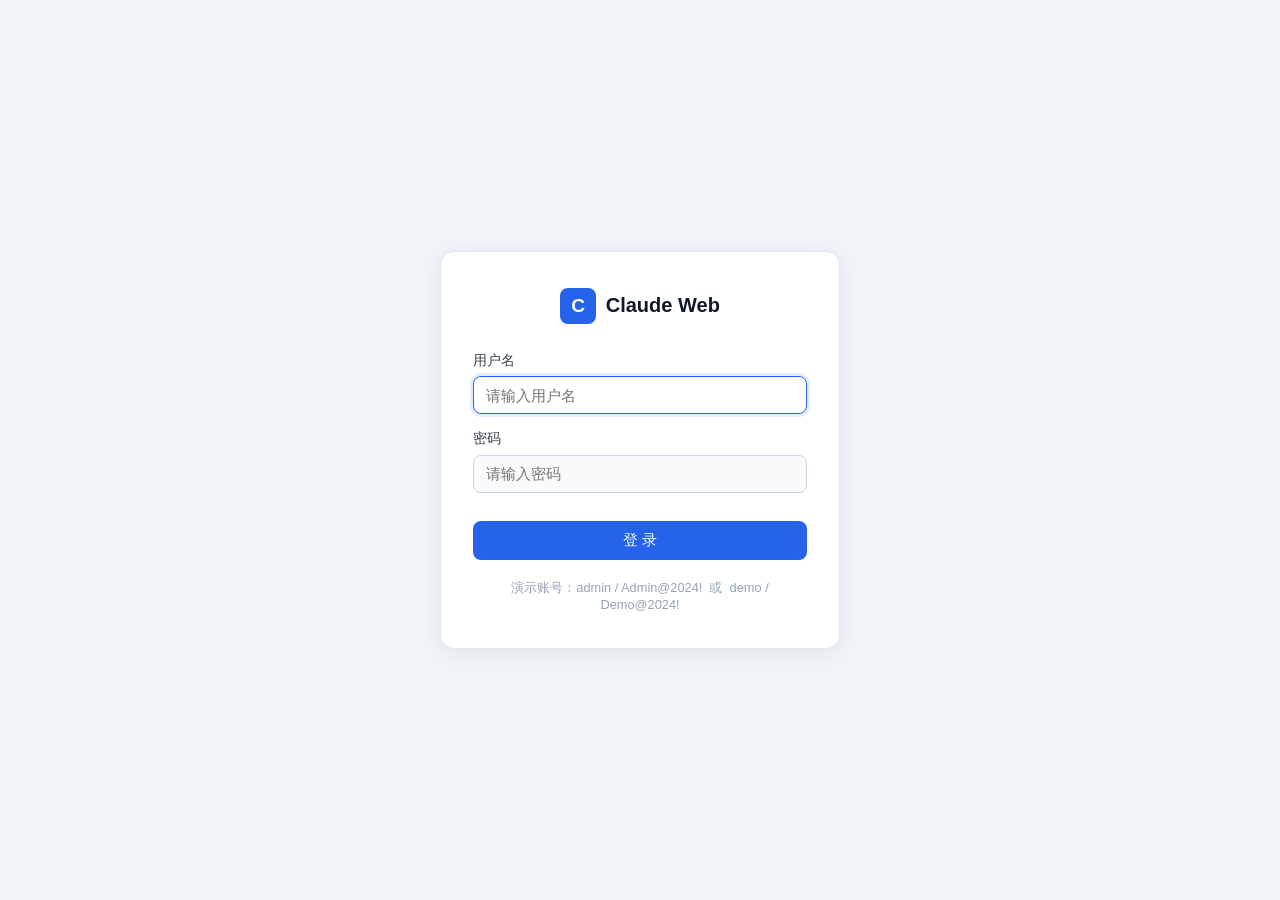
<file: src/main/resources/templates/login.html>
<!DOCTYPE html>
<html lang="zh" xmlns:th="http://www.thymeleaf.org">
<head>
  <meta charset="utf-8">
  <meta name="viewport" content="width=device-width, initial-scale=1">
  <title>Claude Web — 登录</title>
  <style>
    *, *::before, *::after { box-sizing: border-box; margin: 0; padding: 0; }
    body {
      font-family: -apple-system, BlinkMacSystemFont, "Segoe UI", Roboto, sans-serif;
      background: #f1f5f9;
      display: flex; align-items: center; justify-content: center;
      min-height: 100vh; padding: 1rem;
    }
    .card {
      background: #ffffff;
      border: 1px solid #e2e8f0;
      border-radius: 14px;
      padding: 2.25rem 2rem;
      width: 100%; max-width: 400px;
      box-shadow: 0 4px 24px rgba(0,0,0,.08);
    }
    .logo {
      display: flex; align-items: center; justify-content: center; gap: .6rem;
      margin-bottom: 1.75rem;
    }
    .logo-icon {
      width: 36px; height: 36px; background: #2563eb; border-radius: 8px;
      display: flex; align-items: center; justify-content: center;
      color: #fff; font-size: 1.2rem; font-weight: 700;
    }
    .logo-text { font-size: 1.25rem; font-weight: 600; color: #0f172a; }
    .field { margin-bottom: 1rem; }
    label {
      display: block; font-size: .875rem; font-weight: 500;
      color: #374151; margin-bottom: .4rem;
    }
    input {
      width: 100%; padding: .6rem .75rem;
      background: #f8fafc; border: 1px solid #cbd5e1;
      border-radius: 8px; color: #1f2937; font-size: .9375rem;
      outline: none; transition: border-color .15s, box-shadow .15s;
    }
    input:focus {
      border-color: #2563eb;
      box-shadow: 0 0 0 3px rgba(37,99,235,.12);
      background: #fff;
    }
    .btn-login {
      width: 100%; padding: .65rem;
      margin-top: .75rem;
      background: #2563eb; color: #fff; border: none;
      border-radius: 8px; font-size: .9375rem; font-weight: 500;
      cursor: pointer; transition: background .15s;
    }
    .btn-login:hover { background: #1d4ed8; }
    .btn-login:disabled { background: #93c5fd; cursor: not-allowed; }
    .error {
      display: none; margin-top: .75rem;
      background: #fef2f2; border: 1px solid #fecaca;
      color: #b91c1c; font-size: .875rem;
      padding: .5rem .75rem; border-radius: 8px; text-align: center;
    }
    .hint {
      margin-top: 1.25rem; font-size: .8rem; color: #94a3b8; text-align: center;
    }
  </style>
</head>
<body>
  <div class="card">
    <div class="logo">
      <div class="logo-icon">C</div>
      <span class="logo-text">Claude Web</span>
    </div>
    <form id="loginForm" autocomplete="on">
      <div class="field">
        <label for="username">用户名</label>
        <input id="username" name="username" type="text"
               autocomplete="username" autofocus required
               placeholder="请输入用户名">
      </div>
      <div class="field">
        <label for="password">密码</label>
        <input id="password" name="password" type="password"
               autocomplete="current-password" required
               placeholder="请输入密码">
      </div>
      <button class="btn-login" type="submit" id="submitBtn">登 录</button>
      <p class="error" id="errMsg"></p>
    </form>
    <p class="hint">演示账号：admin / Admin@2024!&nbsp;&nbsp;或&nbsp;&nbsp;demo / Demo@2024!</p>
  </div>

  <script>
    const form     = document.getElementById('loginForm');
    const errMsg   = document.getElementById('errMsg');
    const submitBtn = document.getElementById('submitBtn');

    form.addEventListener('submit', async e => {
      e.preventDefault();
      errMsg.style.display = 'none';
      submitBtn.disabled = true;
      submitBtn.textContent = '登录中…';

      try {
        const res = await fetch('/auth/login', {
          method: 'POST',
          headers: { 'Content-Type': 'application/json' },
          body: JSON.stringify({
            username: document.getElementById('username').value.trim(),
            password: document.getElementById('password').value
          })
        });
        const data = await res.json().catch(() => ({}));
        if (res.ok) {
          window.location.href = '/';
        } else {
          errMsg.textContent = data.error || '登录失败，请重试';
          errMsg.style.display = 'block';
          document.getElementById('password').value = '';
          document.getElementById('password').focus();
        }
      } catch (err) {
        errMsg.textContent = '网络错误，请稍后重试';
        errMsg.style.display = 'block';
      } finally {
        submitBtn.disabled = false;
        submitBtn.textContent = '登 录';
      }
    });
  </script>
</body>
</html>
</file>
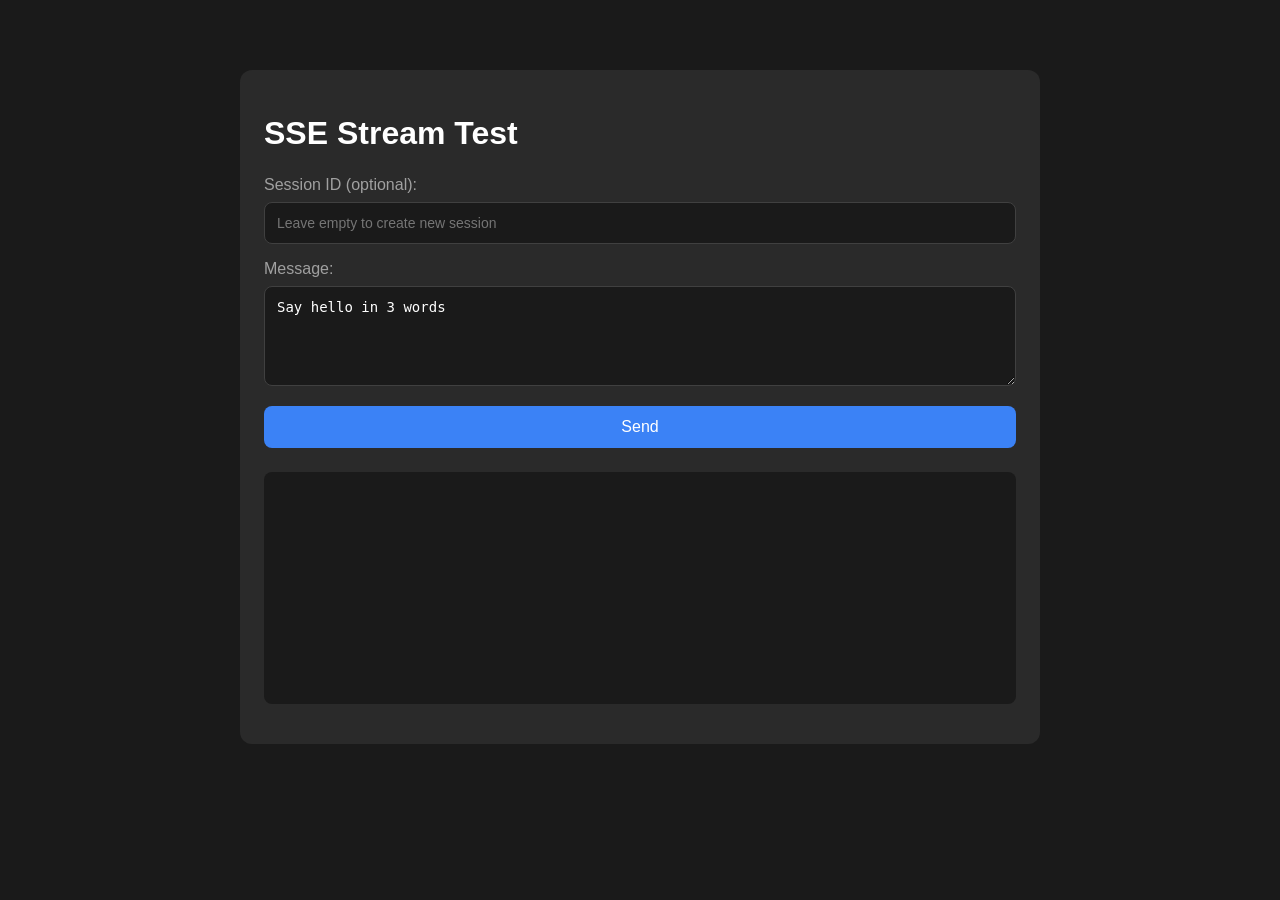
<file: src/main/resources/templates/sse-test.html>
<!DOCTYPE html>
<html lang="en" xmlns:th="http://www.thymeleaf.org">
<head>
  <meta charset="UTF-8">
  <meta name="viewport" content="width=device-width, initial-scale=1.0">
  <title>SSE Stream Test</title>
  <style>
    body {
      font-family: -apple-system, BlinkMacSystemFont, "Segoe UI", Roboto, sans-serif;
      max-width: 800px;
      margin: 50px auto;
      padding: 20px;
      background: #1a1a1a;
      color: #e0e0e0;
    }
    .container {
      background: #2a2a2a;
      border-radius: 12px;
      padding: 24px;
    }
    h1 {
      margin-bottom: 24px;
      color: #fff;
    }
    .input-group {
      margin-bottom: 16px;
    }
    label {
      display: block;
      margin-bottom: 8px;
      color: #a0a0a0;
    }
    input, textarea {
      width: 100%;
      padding: 12px;
      background: #1a1a1a;
      border: 1px solid #404040;
      border-radius: 8px;
      color: #fff;
      font-size: 14px;
      box-sizing: border-box;
    }
    textarea {
      min-height: 100px;
      resize: vertical;
      font-family: monospace;
    }
    button {
      width: 100%;
      padding: 12px;
      background: #3b82f6;
      color: white;
      border: none;
      border-radius: 8px;
      font-size: 16px;
      cursor: pointer;
      transition: background 0.2s;
    }
    button:hover {
      background: #2563eb;
    }
    button:disabled {
      background: #404040;
      cursor: not-allowed;
    }
    .output {
      margin-top: 24px;
      padding: 16px;
      background: #1a1a1a;
      border-radius: 8px;
      min-height: 200px;
      max-height: 400px;
      overflow-y: auto;
      font-family: monospace;
      font-size: 14px;
      line-height: 1.6;
      white-space: pre-wrap;
      word-wrap: break-word;
    }
    .output .event {
      margin-bottom: 8px;
      padding: 8px;
      background: #2a2a2a;
      border-radius: 4px;
    }
    .output .event.method {
      font-weight: bold;
      color: #3b82f6;
    }
    .output .event.stream_delta {
      color: #22c55e;
    }
    .output .event.complete {
      color: #f59e0b;
    }
    .output .event.error {
      color: #ef4444;
    }
    .stats {
      margin-top: 16px;
      font-size: 12px;
      color: #808080;
    }
  </style>
</head>
<body>
  <div class="container">
    <h1>SSE Stream Test</h1>
    
    <div class="input-group">
      <label for="sessionId">Session ID (optional):</label>
      <input type="text" id="sessionId" placeholder="Leave empty to create new session">
    </div>
    
    <div class="input-group">
      <label for="message">Message:</label>
      <textarea id="message" placeholder="Enter your message...">Say hello in 3 words</textarea>
    </div>
    
    <button id="sendBtn" onclick="sendMessage()">Send</button>
    
    <div class="output" id="output"></div>
    
    <div class="stats" id="stats"></div>
  </div>

  <script>
    let eventCount = 0;
    let startTime = 0;
    let lastChunkTime = 0;

    function log(message, type = '') {
      const output = document.getElementById('output');
      const div = document.createElement('div');
      div.className = 'event ' + type;
      div.textContent = message;
      output.appendChild(div);
      output.scrollTop = output.scrollHeight;
      
      const now = Date.now();
      if (eventCount === 0) startTime = now;
      lastChunkTime = now;
      eventCount++;
      
      updateStats();
    }

    function updateStats() {
      const stats = document.getElementById('stats');
      const elapsed = lastChunkTime - startTime;
      stats.textContent = `Events: ${eventCount} | Time: ${elapsed}ms | Rate: ${eventCount > 0 ? (elapsed / eventCount).toFixed(1) : 0}ms/event`;
    }

    async function sendMessage() {
      const btn = document.getElementById('sendBtn');
      const sessionId = document.getElementById('sessionId').value;
      const message = document.getElementById('message').value;

      if (!message.trim()) {
        alert('Please enter a message');
        return;
      }

      btn.disabled = true;
      btn.textContent = 'Sending...';

      const output = document.getElementById('output');
      output.innerHTML = '';
      eventCount = 0;

      const body = {
        text: message
      };
      if (sessionId) {
        body.sessionId = sessionId;
      }

      log('Request: ' + JSON.stringify(body, null, 2), '');
      log('---', '');

      try {
        const response = await fetch('/api/claude/v2/sendMessageStream', {
          method: 'POST',
          headers: {
            'Content-Type': 'application/json'
          },
          body: JSON.stringify(body)
        });

        log('Response status: ' + response.status, '');

        if (!response.ok) {
          const error = await response.text();
          log('Error: ' + error, 'error');
          btn.disabled = false;
          btn.textContent = 'Send';
          return;
        }

        const reader = response.body.getReader();
        const decoder = new TextDecoder();
        let buffer = '';

        while (true) {
          const { done, value } = await reader.read();
          if (done) break;

          buffer += decoder.decode(value, { stream: true });
          
          const lines = buffer.split('\n');
          buffer = lines.pop();

          for (const line of lines) {
            if (line.startsWith('data: ')) {
              try {
                const data = JSON.parse(line.slice(6));
                log('Event: ' + JSON.stringify(data), data.method || '');
              } catch (e) {
                if (line.trim()) {
                  log('Raw: ' + line, '');
                }
              }
            } else if (line.trim() && !line.startsWith(':')) {
              log('Raw: ' + line, '');
            }
          }
        }

        if (buffer.trim()) {
          if (buffer.startsWith('data: ')) {
            try {
              const data = JSON.parse(buffer.slice(6));
              log('Final: ' + JSON.stringify(data), data.method || '');
            } catch (e) {
              log('Final Raw: ' + buffer, '');
            }
          } else {
            log('Final: ' + buffer, '');
          }
        }

        log('=== Stream Complete ===', 'complete');

      } catch (error) {
        log('Error: ' + error.message, 'error');
      }

      btn.disabled = false;
      btn.textContent = 'Send';
      updateStats();
    }
  </script>
</body>
</html>
</file>
